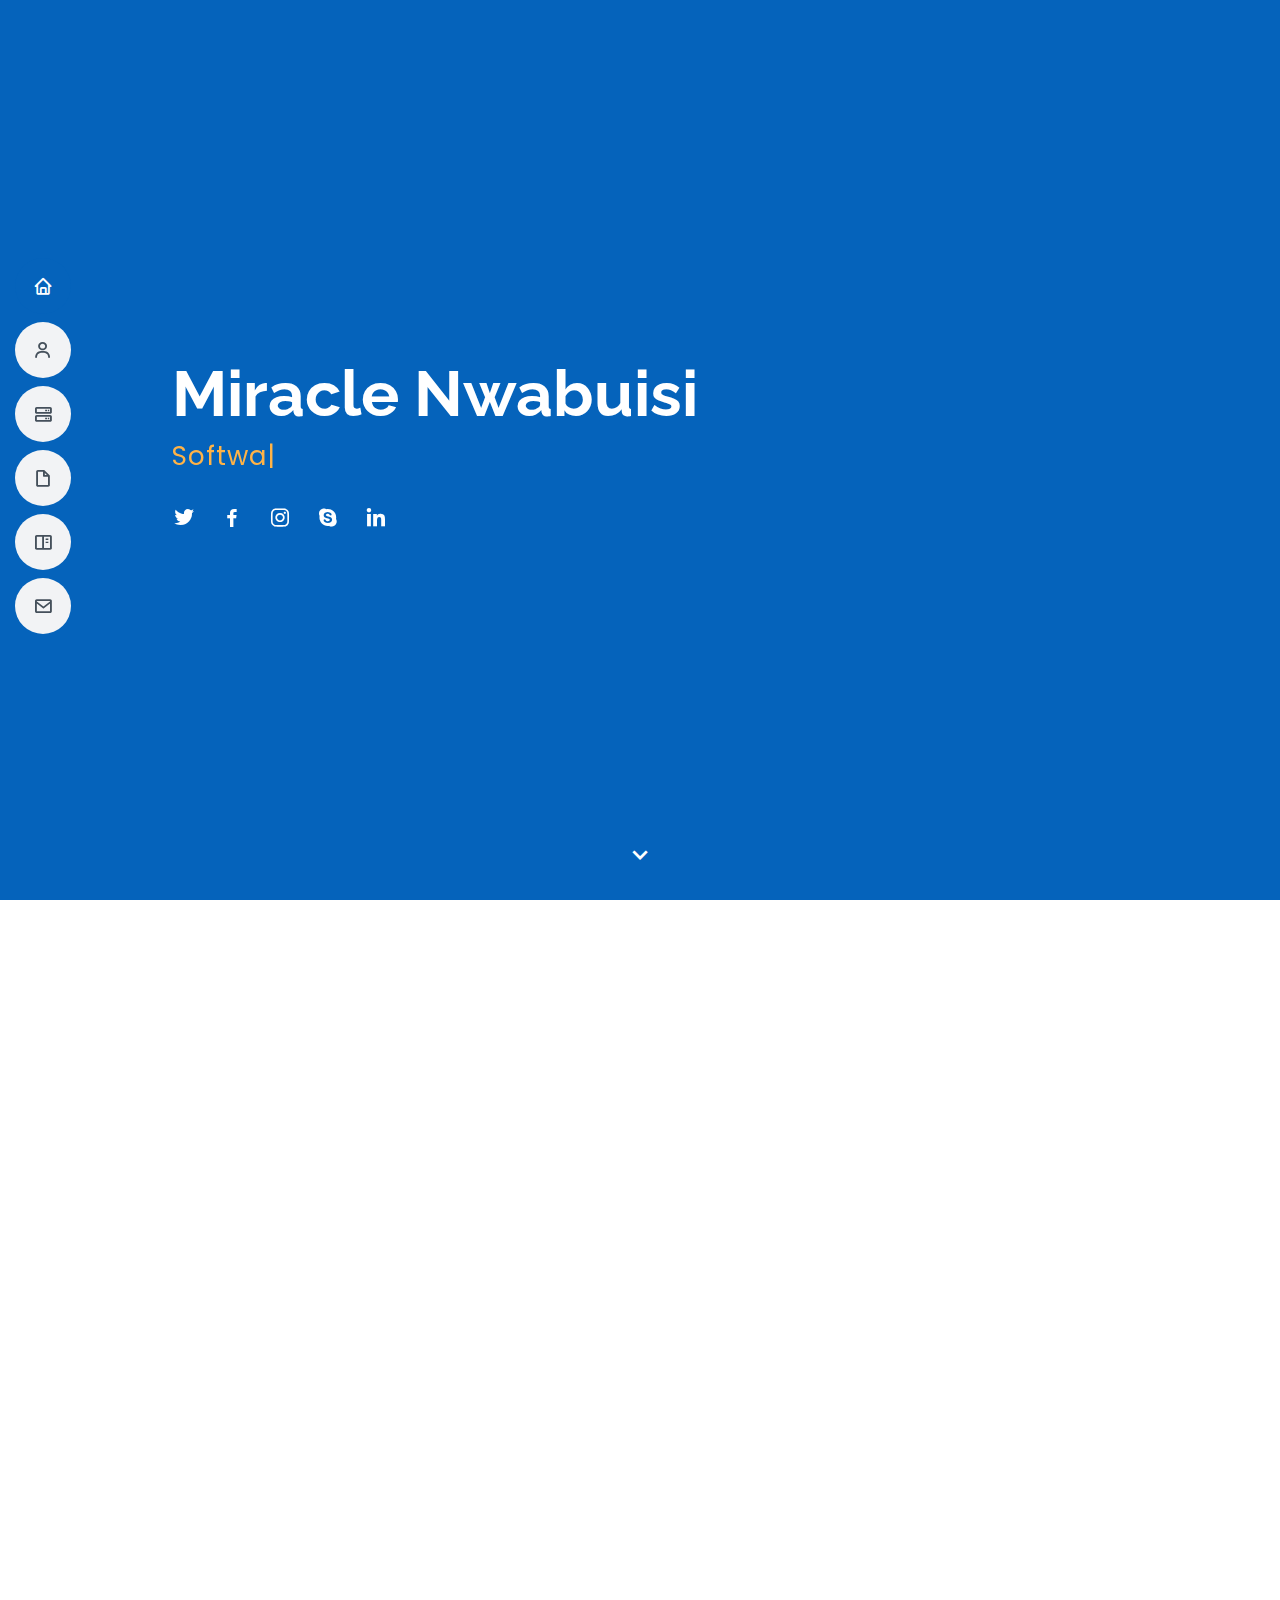
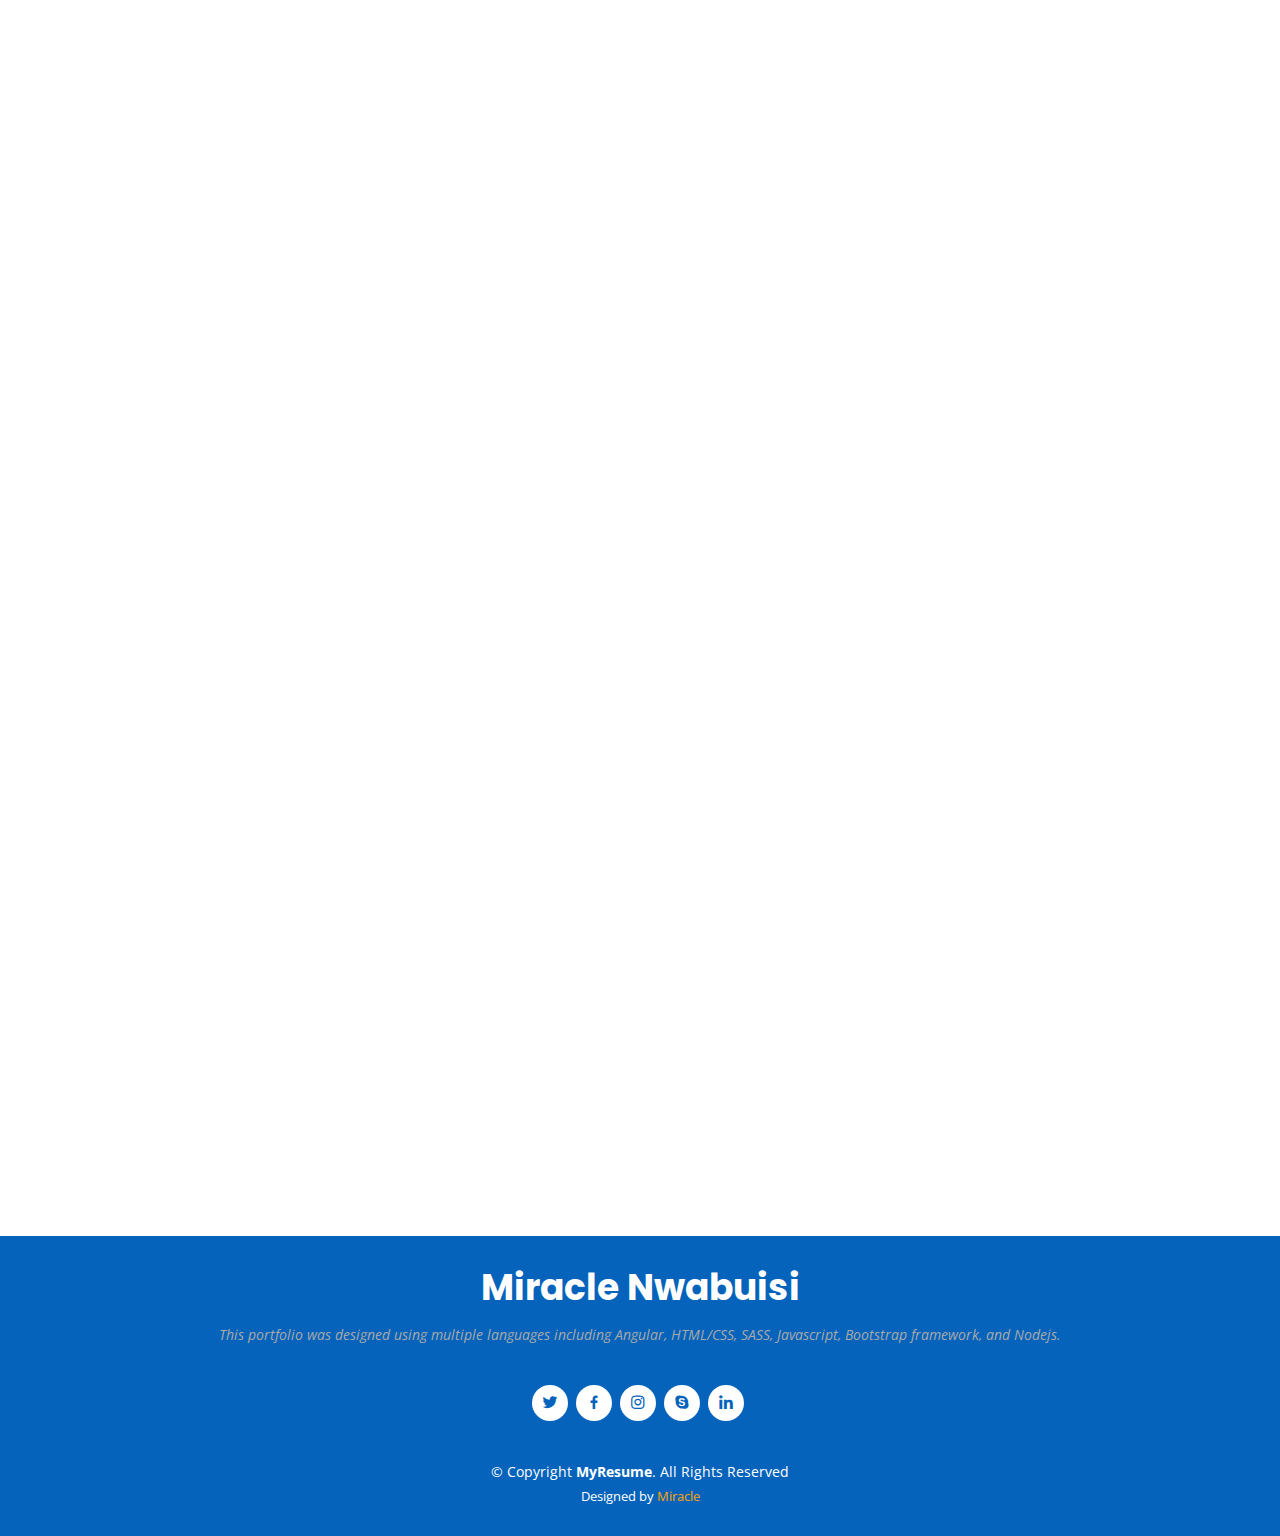
<file: index.html>
<!DOCTYPE html>
<html lang="en">

<head>
  <meta charset="utf-8">
  <meta content="width=device-width, initial-scale=1.0" name="viewport">

  <title>Miracle Nwabuisi</title>
  <meta content="" name="description">
  <meta content="" name="keywords">

  <!-- Favicons -->
  <link href="assets/img/favicon.png" rel="icon">
  <link href="assets/img/apple-touch-icon.png" rel="apple-touch-icon">

  <!-- Google Fonts -->
  <link href="https://fonts.googleapis.com/css?family=Open+Sans:300,300i,400,400i,600,600i,700,700i|Raleway:300,300i,400,400i,500,500i,600,600i,700,700i|Poppins:300,300i,400,400i,500,500i,600,600i,700,700i" rel="stylesheet">

  <!-- Vendor CSS Files -->
  <link href="assets/vendor/aos/aos.css" rel="stylesheet">
  <link href="assets/vendor/bootstrap/css/bootstrap.min.css" rel="stylesheet">
  <link href="assets/vendor/bootstrap-icons/bootstrap-icons.css" rel="stylesheet">
  <link href="assets/vendor/boxicons/css/boxicons.min.css" rel="stylesheet">
  <link href="assets/vendor/glightbox/css/glightbox.min.css" rel="stylesheet">
  <link href="assets/vendor/swiper/swiper-bundle.min.css" rel="stylesheet">

  <!-- Template Main CSS File -->
  <link href="assets/css/style.css" rel="stylesheet">

  <script src="https://ajax.googleapis.com/ajax/libs/jquery/3.7.1/jquery.min.js"></script>

  <script>
$(document).ready(function(){
  $("#flip").click(function(){
    $("#panel").slideToggle("slow");
  });
});
</script>

  <!-- =======================================================
  * Template Name: MyResume
  * Template URL: https://bootstrapmade.com/free-html-bootstrap-template-my-resume/
  * Updated: Mar 17 2024 with Bootstrap v5.3.3
  * Author: BootstrapMade.com
  * License: https://bootstrapmade.com/license/
  ======================================================== -->
</head>

<body>

  <!-- ======= Mobile nav toggle button ======= -->
  <!-- <button type="button" class="mobile-nav-toggle d-xl-none"><i class="bi bi-list mobile-nav-toggle"></i></button> -->
  <i class="bi bi-list mobile-nav-toggle d-lg-none"></i>
  <!-- ======= Header ======= -->
  <header id="header" class="d-flex flex-column justify-content-center">

    <nav id="navbar" class="navbar nav-menu">
      <ul>
        <li><a href="#hero" class="nav-link scrollto active"><i class="bx bx-home"></i> <span>Home</span></a></li>
        <li><a href="#about" class="nav-link scrollto"><i class="bx bx-user"></i> <span>About</span></a></li>
        <li><a href="#services" class="nav-link scrollto"><i class="bx bx-server"></i> <span>Services</span></a></li>
        <li><a href="#resume" class="nav-link scrollto"><i class="bx bx-file-blank"></i> <span>Resume</span></a></li>
        <li><a href="#portfolio" class="nav-link scrollto"><i class="bx bx-book-content"></i> <span>Portfolio</span></a></li>
        <li><a href="#contact" class="nav-link scrollto"><i class="bx bx-envelope"></i> <span>Contact</span></a></li>
      </ul>
    </nav><!-- .nav-menu -->

  </header><!-- End Header -->

  <!-- ======= Hero Section ======= -->
  <section id="hero" class="d-flex flex-column justify-content-center">
    <div class="container" data-aos="zoom-in" data-aos-delay="100">
      <h1>Miracle Nwabuisi</h1>
      <p><span class="typed" data-typed-items="Software Designer, Software Developer, Full-Stack Developer, UI/UX Designer"></span></p>
      <div class="social-links">
        <a href="#" class="twitter"><i class="bx bxl-twitter"></i></a>
        <a href="#" class="facebook"><i class="bx bxl-facebook"></i></a>
        <a href="#" class="instagram"><i class="bx bxl-instagram"></i></a>
        <a href="#" class="google-plus"><i class="bx bxl-skype"></i></a>
        <a href="http://linkedin.com/in/miracleonline" class="linkedin"><i class="bx bxl-linkedin"></i></a>
      </div>
    </div>
    <div class="scroll-down-indicator">
      <a href="#about"><i class="bx bx-chevron-down"></i></a>
    </div>
  </section><!-- End Hero -->

  <main id="main">

    <!-- ======= About Section ======= -->
    <section id="about" class="about">
      <div class="container" data-aos="fade-up">

        <div class="section-title">
          <h2>About Me</h2>
          <p>I am a passionate Full Stack Web Developer driven by creativity and committed to delivering modern solutions  using the latest web development practices for both front-end & back-end technologies. You are welcome to explore my portfolio. I am excited about the opportunity to collaborate and create something exceptional together. Let's turn your ideas into reality!</p>
        </div>

        <div class="row">
          <div class="col-lg-4">
            <img src="assets/img/profile-img.jpg" class="img-fluid rounded b-shadow-a" alt="">
          </div>
          <div class="col-lg-8 pt-4 pt-lg-0 content" data-aos="fade-left" data-aos-delay="100">
            <h3>UI/UX Designer &amp; Full Stack Developer.</h3>
            <p class="fst-italic">
              Software design is not just about creating pretty layouts, it's about understanding the marketing challenge behind your business.
            </p>
            <div class="row">
              <div class="col-lg-6">
                <ul>
                  <li><i class="bi bi-person-fill"></i> <strong>Name:</strong> <span>Miracle Nwabuisi</span></li>
                  <li><i class="bi bi-envelope-at-fill"></i> <strong>Email:</strong> <span>soexcelx@gmail.com</span></li>
                  <li><i class="bi bi-telephone-plus-fill"></i> <strong>Phone:</strong> <span>(+234)90-1226-5360</span></li>
                  <li><i class="bi bi-geo-fill"></i> <strong>City:</strong> <span>Calabar, Cross-river State</span></li>
                </ul>
              </div>
              <div class="col-lg-6">
                <ul>
                  <li><i class="bi bi-linkedin"></i> <strong>Linkedin:</strong> <span><a href="http://linkedin.com/in/miracleonline">visit Profile</a></span></li>
                  <li><i class="bi bi-github"></i> <strong>Github:</strong> <span><a href="https://github.com/miracleonline">visit Profile</a></span></li>
                  <li><i class="bi bi-stack-overflow"></i> <strong>Stack Overflow:</strong> <span><a href="www.stackoverflow.com">visit Profile</a></span></li>
                  <li><i class="bi bi-discord"></i> <strong>Discord:</strong> <span><a href="www.discord.com">visit profile</a></span></li>
                </ul>
              </div>
            </div>
          </div>
        </div>

      </div>
    </section><!-- End About Section -->


    <!-- ======= Skills Section ======= -->
    <section id="skills" class="skills section-bg">
      <div class="container" data-aos="fade-up">

        <div class="section-title">
          <h2>Skills</h2>
          <p>I specialize in utilizing modern frameworks to create seamless user interfaces that meets requirements and expectations. Listed below are some of my most proficient programming language skills:</p>
        </div>

        <div class="row skills-content">

          <div class="col-lg-6">

            <div class="progress">
              <span class="skill">React & React Native<i class="val">95%</i></span>
              <div class="progress-bar-wrap">
                <div class="progress-bar" role="progressbar" aria-valuenow="95" aria-valuemin="0" aria-valuemax="100"></div>
              </div>
            </div>

            <div class="progress">
              <span class="skill">HTML/CSS & VueJs<i class="val">100%</i></span>
              <div class="progress-bar-wrap">
                <div class="progress-bar" role="progressbar" aria-valuenow="100" aria-valuemin="0" aria-valuemax="100"></div>
              </div>
            </div>

            <div class="progress">
              <span class="skill">NextJs & Javascript <i class="val">95%</i></span>
              <div class="progress-bar-wrap">
                <div class="progress-bar" role="progressbar" aria-valuenow="95" aria-valuemin="0" aria-valuemax="100"></div>
              </div>
            </div>

            <div class="progress">
              <span class="skill">Angular & Typescript <i class="val">70%</i></span>
              <div class="progress-bar-wrap">
                <div class="progress-bar" role="progressbar" aria-valuenow="75" aria-valuemin="0" aria-valuemax="100"></div>
              </div>
            </div>

          </div>

          <div class="col-lg-6">

            <div class="progress">
              <span class="skill">NodeJs <i class="val">95%</i></span>
              <div class="progress-bar-wrap">
                <div class="progress-bar" role="progressbar" aria-valuenow="95" aria-valuemin="0" aria-valuemax="100"></div>
              </div>
            </div>

            <div class="progress">
              <span class="skill">WordPress/CMS <i class="val">90%</i></span>
              <div class="progress-bar-wrap">
                <div class="progress-bar" role="progressbar" aria-valuenow="90" aria-valuemin="0" aria-valuemax="100"></div>
              </div>
            </div>

            <div class="progress">
              <span class="skill">PHP <i class="val">65%</i></span>
              <div class="progress-bar-wrap">
                <div class="progress-bar" role="progressbar" aria-valuenow="65" aria-valuemin="0" aria-valuemax="100"></div>
              </div>
            </div>

            <div class="progress">
              <span class="skill">SQL <i class="val">95%</i></span>
              <div class="progress-bar-wrap">
                <div class="progress-bar" role="progressbar" aria-valuenow="95" aria-valuemin="0" aria-valuemax="100"></div>
              </div>
            </div>

          </div>

        </div>

      </div>
    </section><!-- End Skills Section -->



    <!-- ======= Facts Section ======= -->
    <section id="facts" class="facts">
      <div class="container" data-aos="fade-up">

        <div class="section-title">
          <h2>Stats</h2>
          <p>I am focused and dedicated with the ability to work under pressure or with a cross-sectional team to achieve desired results and below are statistics from my work experience so far:</p>
        </div>

        <div class="row">

          <div class="col-lg-3 col-md-6">
            <div class="count-box">
              <i class="bi bi-emoji-smile"></i>
              <span data-purecounter-start="0" data-purecounter-end="35" data-purecounter-duration="1" class="purecounter"></span>
              <p>Happy Clients</p>
            </div>
          </div>

          <div class="col-lg-3 col-md-6 mt-5 mt-md-0">
            <div class="count-box">
              <i class="bi bi-journal-richtext"></i>
              <span data-purecounter-start="0" data-purecounter-end="44" data-purecounter-duration="1" class="purecounter"></span>
              <p>Completed Projects</p>
            </div>
          </div>

          <div class="col-lg-3 col-md-6 mt-5 mt-lg-0">
            <div class="count-box">
              <i class="bi bi-headset"></i>
              <span data-purecounter-start="0" data-purecounter-end="5" data-purecounter-duration="1" class="purecounter"></span>
              <p>Years of Experience</p>
            </div>
          </div>

          <div class="col-lg-3 col-md-6 mt-5 mt-lg-0">
            <div class="count-box">
              <i class="bi bi-award"></i>
              <span data-purecounter-start="0" data-purecounter-end="17" data-purecounter-duration="1" class="purecounter"></span>
              <p>Honours and Awards</p>
            </div>
          </div>

        </div>

      </div>
    </section><!-- End Facts Section -->



    <!-- ======= Services Section ======= -->
    <section id="services" class="services">
      <div class="container" data-aos="fade-up">

        <div class="section-title">
          <h2>Services</h2>
          <p>I have the relevant experience in building all kinds of websites for small and medium sized businesses. Whether you're trying to win work, list your services or even create a whole online store -i can help! Outlined below are some of the major services i excel in:</p>
        </div>

        <div class="row">

          <div class="col-lg-4 col-md-6 d-flex align-items-stretch" data-aos="zoom-in" data-aos-delay="100">
            <div class="icon-box iconbox-blue">
              <div class="icon">
                <svg width="100" height="100" viewBox="0 0 600 600" xmlns="http://www.w3.org/2000/svg">
                  <path stroke="none" stroke-width="0" fill="#f5f5f5" d="M300,521.0016835830174C376.1290562159157,517.8887921683347,466.0731472004068,529.7835943286574,510.70327084640275,468.03025145048787C554.3714126377745,407.6079735673963,508.03601936045806,328.9844924480964,491.2728898941984,256.3432110539036C474.5976632858925,184.082847569629,479.9380746630129,96.60480741107993,416.23090153303,58.64404602377083C348.86323505073057,18.502131276798302,261.93793281208167,40.57373210992963,193.5410806939664,78.93577620505333C130.42746243093433,114.334589627462,98.30271207620316,179.96522072025542,76.75703585869454,249.04625023123273C51.97151888228291,328.5150500222984,13.704378332031375,421.85034740162234,66.52175969318436,486.19268352777647C119.04800174914682,550.1803526380478,217.28368757567262,524.383925680826,300,521.0016835830174"></path>
                </svg>
                <i class="bx bxl-dribbble"></i>
              </div>
              <h4><a href="">Sofware Development</a></h4>
              <p>I design modern websites from the conceptual stage through to the deployment stage of the web development cycle</p>
            </div>
          </div>

          <div class="col-lg-4 col-md-6 d-flex align-items-stretch mt-4 mt-md-0" data-aos="zoom-in" data-aos-delay="200">
            <div class="icon-box iconbox-orange ">
              <div class="icon">
                <svg width="100" height="100" viewBox="0 0 600 600" xmlns="http://www.w3.org/2000/svg">
                  <path stroke="none" stroke-width="0" fill="#f5f5f5" d="M300,582.0697525312426C382.5290701553225,586.8405444964366,449.9789794690241,525.3245884688669,502.5850820975895,461.55621195738473C556.606425686781,396.0723002908107,615.8543463187945,314.28637112970534,586.6730223649479,234.56875336149918C558.9533121215079,158.8439757836574,454.9685369536778,164.00468322053177,381.49747125262974,130.76875717737553C312.15926192815925,99.40240125094834,248.97055460311594,18.661163978235184,179.8680185752513,50.54337015887873C110.5421016452524,82.52863877960104,119.82277516462835,180.83849132639028,109.12597500060166,256.43424936330496C100.08760227029461,320.3096726198365,92.17705696193138,384.0621239912766,124.79988738764834,439.7174275375508C164.83382741302287,508.01625554203684,220.96474134820875,577.5009287672846,300,582.0697525312426"></path>
                </svg>
                <i class="bx bx-file"></i>
              </div>
              <h4><a href="">Front-End Development</a></h4>
              <p>I create user-friendly front end web interfaces with responsiveness on all screen sizes and seamless navigations</p>
            </div>
          </div>

          <div class="col-lg-4 col-md-6 d-flex align-items-stretch mt-4 mt-lg-0" data-aos="zoom-in" data-aos-delay="300">
            <div class="icon-box iconbox-pink">
              <div class="icon">
                <svg width="100" height="100" viewBox="0 0 600 600" xmlns="http://www.w3.org/2000/svg">
                  <path stroke="none" stroke-width="0" fill="#f5f5f5" d="M300,541.5067337569781C382.14930387511276,545.0595476570109,479.8736841581634,548.3450877840088,526.4010558755058,480.5488172755941C571.5218469581645,414.80211281144784,517.5187510058486,332.0715597781072,496.52539010469104,255.14436215662573C477.37192572678356,184.95920475031193,473.57363656557914,105.61284051026155,413.0603344069578,65.22779650032875C343.27470386102294,18.654635553484475,251.2091493199835,5.337323636656869,175.0934190732945,40.62881213300186C97.87086631185822,76.43348514350839,51.98124368387456,156.15599469081315,36.44837278890362,239.84606092416172C21.716077023791087,319.22268207091537,43.775223500013084,401.1760424656574,96.891909868211,461.97329694683043C147.22146801428983,519.5804099606455,223.5754009179313,538.201503339737,300,541.5067337569781"></path>
                </svg>
                <i class="bx bx-tachometer"></i>
              </div>
              <h4><a href="">Back-End Development</a></h4>
              <p>I develop back end systems to align with the front end for feasible data exchange and communication with database</p>
            </div>
          </div>

          <div class="col-lg-4 col-md-6 d-flex align-items-stretch mt-4" data-aos="zoom-in" data-aos-delay="100">
            <div class="icon-box iconbox-yellow">
              <div class="icon">
                <svg width="100" height="100" viewBox="0 0 600 600" xmlns="http://www.w3.org/2000/svg">
                  <path stroke="none" stroke-width="0" fill="#f5f5f5" d="M300,503.46388370962813C374.79870501325706,506.71871716319447,464.8034551963731,527.1746412648533,510.4981551193396,467.86667711651364C555.9287308511215,408.9015244558933,512.6030010748507,327.5744911775523,490.211057578863,256.5855673507754C471.097692560561,195.9906835881958,447.69079081568157,138.11976852964426,395.19560036434837,102.3242989838813C329.3053358748298,57.3949838291264,248.02791733380457,8.279543830951368,175.87071277845988,42.242879143198664C103.41431057327972,76.34704239035025,93.79494320519305,170.9812938413882,81.28167332365135,250.07896920659033C70.17666984294237,320.27484674793965,64.84698225790005,396.69656628748305,111.28512138212992,450.4950937839243C156.20124167950087,502.5303643271138,231.32542653798444,500.4755392045468,300,503.46388370962813"></path>
                </svg>
                <i class="bx bx-layer"></i>
              </div>
              <h4><a href="">API Intergrations</a></h4>
              <p>I make smooth API intergrations with technical feasibility and connect with two or more platforms to achieve the desired goal</p>
            </div>
          </div>

          <div class="col-lg-4 col-md-6 d-flex align-items-stretch mt-4" data-aos="zoom-in" data-aos-delay="200">
            <div class="icon-box iconbox-red">
              <div class="icon">
                <svg width="100" height="100" viewBox="0 0 600 600" xmlns="http://www.w3.org/2000/svg">
                  <path stroke="none" stroke-width="0" fill="#f5f5f5" d="M300,532.3542879108572C369.38199826031484,532.3153073249985,429.10787420159085,491.63046689027357,474.5244479745417,439.17860296908856C522.8885846962883,383.3225815378663,569.1668002868075,314.3205725914397,550.7432151929288,242.7694973846089C532.6665558377875,172.5657663291529,456.2379748765914,142.6223662098291,390.3689995646985,112.34683881706744C326.66090330228417,83.06452184765237,258.84405631176094,53.51806209861945,193.32584062364296,78.48882559362697C121.61183558270385,105.82097193414197,62.805066853699245,167.19869350419734,48.57481801355237,242.6138429142374C34.843463184063346,315.3850353017275,76.69343916112496,383.4422959591041,125.22947124332185,439.3748458443577C170.7312796277747,491.8107796887764,230.57421082200815,532.3932930995766,300,532.3542879108572"></path>
                </svg>
                <i class="bx bx-slideshow"></i>
              </div>
              <h4><a href="">Database Management</a></h4>
              <p>I develop standard database management systems and provide data analysis from user and product data for marketing or strategy</p>
            </div>
          </div>

          <div class="col-lg-4 col-md-6 d-flex align-items-stretch mt-4" data-aos="zoom-in" data-aos-delay="300">
            <div class="icon-box iconbox-teal">
              <div class="icon">
                <svg width="100" height="100" viewBox="0 0 600 600" xmlns="http://www.w3.org/2000/svg">
                  <path stroke="none" stroke-width="0" fill="#f5f5f5" d="M300,566.797414625762C385.7384707136149,576.1784315230908,478.7894351017131,552.8928747891023,531.9192734346935,484.94944893311C584.6109503024035,417.5663521118492,582.489472248146,322.67544863468447,553.9536738515405,242.03673114598146C529.1557734026468,171.96086150256528,465.24506316201064,127.66468636344209,395.9583748389544,100.7403814666027C334.2173773831606,76.7482773500951,269.4350130405921,84.62216499799875,207.1952322260088,107.2889140133804C132.92018162631612,134.33871894543012,41.79353780512637,160.00259165414826,22.644507872594943,236.69541883565114C3.319112789854554,314.0945973066697,72.72355303640163,379.243833228382,124.04198916343866,440.3218312028393C172.9286146004772,498.5055451809895,224.45579914871206,558.5317968840102,300,566.797414625762"></path>
                </svg>
                <i class="bx bx-arch"></i>
              </div>
              <h4><a href="">Quality Assurance</a></h4>
              <p>I use latest tools for code checking, fixing and debugging to ensure full functionality of webpages and applications</p>
            </div>
          </div>

        </div>

      </div>
    </section><!-- End Services Section -->



    <!-- ======= Resume Section ======= -->
    <section id="resume" class="resume">
      <div class="container" data-aos="fade-up">

        <div class="section-title">
          <h2>Resume</h2>
          <p>I have over 5 years of hands-on experience in Web Development. Click on 'Show/hide Resume' to view a summary of my work resume or click on 'download resume' to download my full work resume in PDF format.</p>
          <button id="flip" class="button">Show/Hide Resume</button>
          <button id="flit" class="button">Download Resume</button>
        </div>

        <div class="row" id="panel" style="display: none;">
          <div class="col-lg-6">
            <h3 class="resume-title">Sumary</h3>
            <div class="resume-item pb-0">
              <h4>Miracle Nwabuisi</h4>
              <p><em>Innovative and deadline-driven Full Stack Web Developer with 5+ years of experience designing and developing user-friendly projects throughout the development lifecycle from initial concept to final, polished deliverable interfaces.</em></p>
              <ul>
                <li>Calabar Municipal Gardens, Calabar, CRS</li>
                <li>(234) 1226-5360</li>
                <li>soexcelx@gmail.com</li>
              </ul>
            </div>

            <h3 class="resume-title">Education</h3>
            <div class="resume-item">
              <h4>Bachelor of Science in Computer Science</h4>
              <h5>2020 - 2024</h5>
              <p><em>University of Calabar, Calabar, CRS</em></p>
              <ul>
                <li>Structural Progarmming, modern practices and strategies.</li>
                <li>Programming frameworks, librabries etc</li>
                <li>Effective debugging methods and code recycling</li>
              </ul>
            </div>
            <div class="resume-item">
              <h4>Certificate of Proficiency in Web Development</h4>
              <h5>2016 - 2019</h5>
              <p><em>Afrihub I.C.T Institute, Enugu, ENU</em></p>
              <ul>
                <li>Full Stack Web Development.</li>
              </ul>
            </div>
          </div>
          <div class="col-lg-6">
            <h3 class="resume-title">Professional Experience</h3>
            <div class="resume-item">
              <h4>Full Stack Web Developer</h4>
              <h5>2020 - 2023</h5>
              <p><em>Digital Dreams ICT, Portharcourt, Rivers State </em></p>
              <ul>
                <li>Lead in the design, development, and implementation of responsive mobile first web pages which in the last 3 months increased web traffic by 45% over 2 different websites</li>
                <li>In charge of onboarding new junior developers through regular coaching and code reviews. Successfully onboard about 16 during the past 2 and the half years.</li>
                <li>Developed backend services using PHP, Python, Laravel framework and reviewed server to optimize performance by substituting EJs with Nodejs and Django using latest database management practices.</li>
              </ul>
            </div>
            <div class="resume-item">
              <h4>Web/Software Engineer</h4>
              <h5>2018 - 2019</h5>
              <p><em>African Action on ICT Education, Enugu, ENU</em></p>
              <ul>
                <li>Developed modern responsive front-end code constantly over the past 3 years.</li>
                <li>Accessing UX/UI designs and making sure they are technically feasible.</li>
                <li>Debug issues on weekly basis while maintaining code.</li>
                <li>Coded and implemented over 40 HTML email messages for marketing department.</li>
              </ul>
            </div>
          </div>
        </div>

      </div>
    </section><!-- End Resume Section -->


    <!-- Portfolio Section -->
    <section id="portfolio" class="portfolio">
    <div class="container" data-aos="fade-up">

    <div class="section-title">
      <h2>Portfolio</h2>
      <p>Check out my latest work</p>
    </div>

    <!-- Portfolio Filters -->
    <ul id="portfolio-flters">
      <li class="filter-active" data-filter="*">All</li>
      <li data-filter=".filter-app">App</li>
      <li data-filter=".filter-web">Web</li>
      <li data-filter=".filter-design">Design</li>
    </ul>

    <!-- Portfolio Items -->
    <div class="row portfolio-container">

      <!-- App Items -->
      <div class="col-lg-4 col-md-6 portfolio-item filter-app">
        <div class="portfolio-wrap">
          <img src="assets/img/portfolio/shapiapp.png" class="img-fluid" alt="">
          <div class="portfolio-info">
            <h4>Delivery App</h4>
            <p>App</p>
            <div class="portfolio-links">
              <a href="assets/img/portfolio/shapiapp.png" data-gallery="portfolioGallery" class="portfolio-lightbox" title="Design 1"><i class="bx bx-plus"></i></a>
              <a href="portfolio-details1.html" title="More Details" target="_blank"><i class="bx bx-link"></i></a>
            </div>
          </div>
        </div>
      </div>

      <div class="col-lg-4 col-md-6 portfolio-item filter-web">
        <div class="portfolio-wrap">
          <img src="assets/img/portfolio/pinnacles.png" class="img-fluid" alt="">
          <div class="portfolio-info">
            <h4>Pinnacles Financial Service</h4>
            <p>Fintech website</p>
            <div class="portfolio-links">
              <a href="assets/img/portfolio/pinnacles.png" data-gallery="portfolioGallery" class="portfolio-lightbox" title="Fintech website"><i class="bx bx-plus"></i></a>
              <a href="http://www.pinnaclesonline.com" title="Visit link" target="_blank"><i class="bx bx-link"></i></a>
            </div>
          </div>
        </div>
      </div>

      <div class="col-lg-4 col-md-6 portfolio-item filter-app">
        <div class="portfolio-wrap">
          <img src="assets/img/portfolio/faceapp.png" class="img-fluid" alt="">
          <div class="portfolio-info">
            <h4>Face App</h4>
            <p>App</p>
            <div class="portfolio-links">
              <a href="assets/img/portfolio/faceapp2.png" data-gallery="portfolioGallery" class="portfolio-lightbox" title="Design 2"><i class="bx bx-plus"></i></a>
              <a href="portfolio-details2.html" title="More Details" target="_blank"><i class="bx bx-link"></i></a>
            </div>
          </div>
        </div>
      </div>
      

      <!-- Web Items -->
      <div class="col-lg-4 col-md-6 portfolio-item filter-design">
        <div class="portfolio-wrap">
          <img src="assets/img/portfolio/dashboard1.png" class="img-fluid" alt="">
          <div class="portfolio-info">
            <h4>Fintech dashboard</h4>
            <p>Dashboard</p>
            <div class="portfolio-links">
              <a href="assets/img/portfolio/dashboard1.png" data-gallery="portfolioGallery" class="portfolio-lightbox" title="Dashboard"><i class="bx bx-plus"></i></a>
              <a href="http://pinnaclesonline.com/emailotpverification/login.php" title="More Details" target="_blank"><i class="bx bx-link"></i></a>
            </div>
          </div>
        </div>
      </div>

      <div class="col-lg-4 col-md-6 portfolio-item filter-web">
        <div class="portfolio-wrap">
          <img src="assets/img/portfolio/harikala.png" class="img-fluid" alt="">
          <div class="portfolio-info">
            <h4>Harikala Business Ventures</h4>
            <p>Business website</p>
            <div class="portfolio-links">
              <a href="assets/img/portfolio/harikala.png" data-gallery="portfolioGallery" class="portfolio-lightbox" title="Business website"><i class="bx bx-plus"></i></a>
              <a href="https://harikala.vercel.app/" title="Visit link" target="_blank"><i class="bx bx-link"></i></a>
            </div>
          </div>
        </div>
      </div>

      <div class="col-lg-4 col-md-6 portfolio-item filter-design">
        <div class="portfolio-wrap">
          <img src="assets/img/portfolio/horrorbrand.png" class="img-fluid" alt="">
          <div class="portfolio-info">
            <h4>Horror Brand Shop</h4>
            <p>Online store</p>
            <div class="portfolio-links">
              <a href="assets/img/portfolio/horrorbrand.png" data-gallery="portfolioGallery" class="portfolio-lightbox" title="Online store"><i class="bx bx-plus"></i></a>
              <a href="https://www.thehorrorbrand.com/" title="Visit link" target="_blank"><i class="bx bx-link"></i></a>
            </div>
          </div>
        </div>
      </div>
      

      <!-- Design Items -->
      <div class="col-lg-4 col-md-6 portfolio-item filter-app">
        <div class="portfolio-wrap">
          <img src="assets/img/portfolio/newapp2.png" class="img-fluid" alt="">
          <div class="portfolio-info">
            <h4>Location App</h4>
            <p>App</p>
            <div class="portfolio-links">
              <a href="assets/img/portfolio/newapp3.png" data-gallery="portfolioGallery" class="portfolio-lightbox" title="Design 3"><i class="bx bx-plus"></i></a>
              <a href="portfolio-details3.html" title="More Details" target="_blank"><i class="bx bx-link"></i></a>
            </div>
          </div>
        </div>
      </div>

      <div class="col-lg-4 col-md-6 portfolio-item filter-web">
        <div class="portfolio-wrap">
          <img src="assets/img/portfolio/yourwebsite.png" class="img-fluid" alt="">
          <div class="portfolio-info">
            <h4>Nova Solutions Ltd</h4>
            <p>Sample Template</p>
            <div class="portfolio-links">
              <a href="assets/img/portfolio/yourwebsite.png" data-gallery="portfolioGallery" class="portfolio-lightbox" title="Template"><i class="bx bx-plus"></i></a>
              <a href="https://miracleonline.github.io/yourwebsite/" title="Visit link" target="_blank"><i class="bx bx-link"></i></a>
            </div>
          </div>
        </div>
      </div>

      <div class="col-lg-4 col-md-6 portfolio-item filter-design">
        <div class="portfolio-wrap">
          <img src="assets/img/portfolio/blog.png" class="img-fluid" alt="">
          <div class="portfolio-info">
            <h4>Blog website</h4>
            <p>Blogs & Articles</p>
            <div class="portfolio-links">
              <a href="assets/img/portfolio/blog.png" data-gallery="portfolioGallery" class="portfolio-lightbox" title="User authentication with form validation"><i class="bx bx-plus"></i></a>
              <a href="#.html" title="Visit link" target="_blank"><i class="bx bx-link"></i></a>
            </div>
          </div>
        </div>
      </div>

    </div>
    </div>
    </section>



    <!-- ======= Testimonials Section ======= -->
    <section id="testimonials" class="testimonials section-bg">
      <div class="container" data-aos="fade-up">

        <div class="section-title">
          <h2>Certification</h2>
        </div>

        <div class="testimonials-slider swiper" data-aos="fade-up" data-aos-delay="100">
          <div class="swiper-wrapper">

            <div class="swiper-slide">
              <div class="testimonial-item">
                <img src="assets/img/testimonials/cssb.jpg" class="testimonial-img" alt="">
                <h3>CSS</h3>
                <h4>Certificate of Accomplishment - 2024</h4>
                <p>
                  Awarded by HackerRank. Click below to view credential;
                </p>

                <!-- View Credential Button -->
                <a href="https://www.hackerrank.com/certificates/f3b27dc51689" target="_blank" class="btn-view-credential">View Credential</a>
              </div>
            </div><!-- End testimonial item -->

            <div class="swiper-slide">
              <div class="testimonial-item">
                <img src="assets/img/testimonials/javascriptb.jpg" class="testimonial-img" alt="">
                <h3>Javascript</h3>
                <h4>Certificate of Accomplishment - 2024</h4>
                <p>
                  Awarded by HackerRank. Click below to view credential;
                </p>

                <!-- View Credential Button -->
                <a href="https://www.hackerrank.com/certificates/7540c87fa587" target="_blank" class="btn-view-credential">View Credential</a>
              </div>
            </div><!-- End testimonial item -->

            <div class="swiper-slide">
              <div class="testimonial-item">
                <img src="assets/img/testimonials/reactb.jpg" class="testimonial-img" alt="">
                <h3>React</h3>
                <h4>Certificate of Accomplishment - 2024</h4>
                <p>
                  Awarded by HackerRank. Click below to view credential;
                </p>

                <!-- View Credential Button -->
                <a href="https://www.hackerrank.com/certificates/a9cf6a5758b3" target="_blank" class="btn-view-credential">View Credential</a>
              </div>
            </div><!-- End testimonial item -->

          </div>
          <div class="swiper-pagination"></div>
        </div>

      </div>
    </section><!-- End Testimonials Section -->

    <!-- ======= Contact Section ======= -->
    <section id="contact" class="contact">
      <div class="container" data-aos="fade-up">

        <div class="section-title">
          <h2>Contact</h2>
        </div>

        <div class="row mt-1">

          <div class="col-lg-4">
            <div class="info">
              <div class="address">
                <i class="bi bi-geo-alt"></i>
                <h4>Location:</h4>
                <p>Calabar Municipal Gardens, Calabar, CRS 541112</p>
              </div>

              <div class="email">
                <i class="bi bi-envelope"></i>
                <h4>Email:</h4>
                <p>soexcelx@gmail.com</p>
              </div>

              <div class="phone">
                <i class="bi bi-phone"></i>
                <h4>Call:</h4>
                <p>+234 1226 5360</p>
              </div>

            </div>

          </div>

          <div class="col-lg-8 mt-5 mt-lg-0">

            <form action="forms/contact.php" method="post" role="form" class="php-email-form">
              <div class="row">
                <div class="col-md-6 form-group">
                  <input type="text" name="name" class="form-control" id="name" placeholder="Your Name" required>
                </div>
                <div class="col-md-6 form-group mt-3 mt-md-0">
                  <input type="email" class="form-control" name="email" id="email" placeholder="Your Email" required>
                </div>
              </div>
              <div class="form-group mt-3">
                <input type="text" class="form-control" name="subject" id="subject" placeholder="Subject" required>
              </div>
              <div class="form-group mt-3">
                <textarea class="form-control" name="message" rows="5" placeholder="Message" required></textarea>
              </div>
              <div class="my-3">
                <div class="loading">Loading</div>
                <div class="error-message"></div>
                <div class="sent-message">Your message has been sent. Thank you!</div>
              </div>
              <div class="text-center"><button type="submit">Send Message</button></div>
            </form>

          </div>

        </div>

      </div>
    </section><!-- End Contact Section -->

  </main><!-- End #main -->

  <!-- ======= Footer ======= -->
  <footer id="footer">
    <div class="container">
      <h3>Miracle Nwabuisi</h3>
      <p>This portfolio was designed using multiple languages including Angular, HTML/CSS, SASS, Javascript, Bootstrap framework, and Nodejs.</p>
      <div class="social-links">
        <a href="#" class="twitter"><i class="bx bxl-twitter"></i></a>
        <a href="#" class="facebook"><i class="bx bxl-facebook"></i></a>
        <a href="#" class="instagram"><i class="bx bxl-instagram"></i></a>
        <a href="#" class="google-plus"><i class="bx bxl-skype"></i></a>
        <a href="#" class="linkedin"><i class="bx bxl-linkedin"></i></a>
      </div>
      <div class="copyright">
        &copy; Copyright <strong><span>MyResume</span></strong>. All Rights Reserved
      </div>
      <div class="credits">
        <!-- All the links in the footer should remain intact. -->
        <!-- You can delete the links only if you purchased the pro version. -->
        <!-- Licensing information: [license-url] -->
        <!-- Purchase the pro version with working PHP/AJAX contact form: https://bootstrapmade.com/free-html-bootstrap-template-my-resume/ -->
        Designed by <span style="color: orange;">Miracle</span>
      </div>
    </div>
  </footer><!-- End Footer -->

  <div id="preloader"></div>
  <a href="#" class="back-to-top d-flex align-items-center justify-content-center"><i class="bi bi-arrow-up-short"></i></a>

  <!-- Vendor JS Files -->
  <script src="assets/vendor/purecounter/purecounter_vanilla.js"></script>
  <script src="assets/vendor/aos/aos.js"></script>
  <script src="assets/vendor/bootstrap/js/bootstrap.bundle.min.js"></script>
  <script src="assets/vendor/glightbox/js/glightbox.min.js"></script>
  <script src="assets/vendor/isotope-layout/isotope.pkgd.min.js"></script>
  <script src="assets/vendor/swiper/swiper-bundle.min.js"></script>
  <script src="assets/vendor/typed.js/typed.umd.js"></script>
  <script src="assets/vendor/waypoints/noframework.waypoints.js"></script>
  <script src="assets/vendor/php-email-form/validate.js"></script>

  <!-- Template Main JS File -->
  <script src="assets/js/main.js"></script>

</body>

</html>
</file>
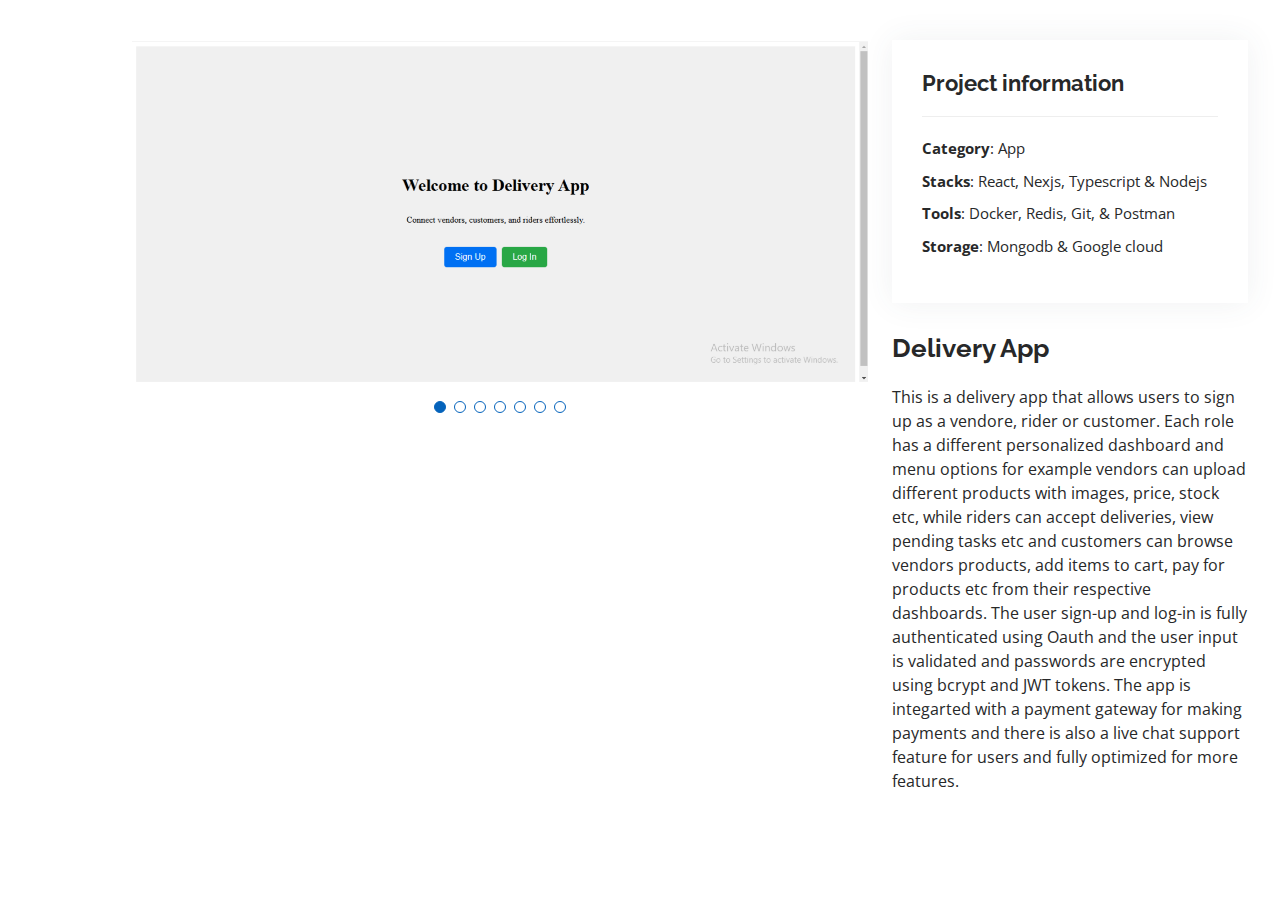
<file: portfolio-details1.html>
<!DOCTYPE html>
<html lang="en">

<head>
  <meta charset="utf-8">
  <meta content="width=device-width, initial-scale=1.0" name="viewport">

  <title>Portfolio Details - Delivery App</title>
  <meta content="" name="description">
  <meta content="" name="keywords">

  <!-- Favicons -->
  <link href="assets/img/favicon.png" rel="icon">
  <link href="assets/img/apple-touch-icon.png" rel="apple-touch-icon">

  <!-- Google Fonts -->
  <link href="https://fonts.googleapis.com/css?family=Open+Sans:300,300i,400,400i,600,600i,700,700i|Raleway:300,300i,400,400i,500,500i,600,600i,700,700i|Poppins:300,300i,400,400i,500,500i,600,600i,700,700i" rel="stylesheet">

  <!-- Vendor CSS Files -->
  <link href="assets/vendor/aos/aos.css" rel="stylesheet">
  <link href="assets/vendor/bootstrap/css/bootstrap.min.css" rel="stylesheet">
  <link href="assets/vendor/bootstrap-icons/bootstrap-icons.css" rel="stylesheet">
  <link href="assets/vendor/boxicons/css/boxicons.min.css" rel="stylesheet">
  <link href="assets/vendor/glightbox/css/glightbox.min.css" rel="stylesheet">
  <link href="assets/vendor/swiper/swiper-bundle.min.css" rel="stylesheet">

  <!-- Template Main CSS File -->
  <link href="assets/css/style.css" rel="stylesheet">

  <!-- =======================================================
  * Template Name: MyResume
  * Template URL: https://bootstrapmade.com/free-html-bootstrap-template-my-resume/
  * Updated: Mar 17 2024 with Bootstrap v5.3.3
  * Author: BootstrapMade.com
  * License: https://bootstrapmade.com/license/
  ======================================================== -->
</head>

<body>

  <main id="main">

    <!-- ======= Portfolio Details Section ======= -->
    <section id="portfolio-details" class="portfolio-details">
      <div class="container">

        <div class="row gy-4">

          <div class="col-lg-8">
            <div class="portfolio-details-slider swiper">
              <div class="swiper-wrapper align-items-center">

                <div class="swiper-slide">
                  <img src="assets/img/portfolio/shapiapp7.png" alt="">
                </div>

                <div class="swiper-slide">
                  <img src="assets/img/portfolio/shapiapp6.png" alt="">
                </div>

                <div class="swiper-slide">
                  <img src="assets/img/portfolio/shapiapp.png" alt="">
                </div>

                <div class="swiper-slide">
                  <img src="assets/img/portfolio/shapiapp2.png" alt="">
                </div>

                <div class="swiper-slide">
                  <img src="assets/img/portfolio/shapiapp3.png" alt="">
                </div>

                <div class="swiper-slide">
                  <img src="assets/img/portfolio/shapiapp4.png" alt="">
                </div>

                <div class="swiper-slide">
                  <img src="assets/img/portfolio/shapiapp5.png" alt="">
                </div>

              </div>
              <div class="swiper-pagination"></div>
            </div>
          </div>

          <div class="col-lg-4">
            <div class="portfolio-info">
              <h3>Project information</h3>
              <ul>
              <!--
                <li><strong>Category</strong>: Web design</li>
                <li><strong>Client</strong>: ASU Company</li>
                <li><strong>Project date</strong>: 01 March, 2020</li>
                <li><strong>Project URL</strong>: <a href="#">www.example.com</a></li>
              -->
                <li><strong>Category</strong>: App</li>
                <li><strong>Stacks</strong>: React, Nexjs, Typescript & Nodejs</li>
                <li><strong>Tools</strong>: Docker, Redis, Git, & Postman</li>
                <li><strong>Storage</strong>: Mongodb & Google cloud</li>
              </ul>
            </div>
            <div class="portfolio-description">
              <h2>Delivery App</h2>
              <p>
                This is a delivery app that allows users to sign up as a vendore, rider or customer. Each role has a different personalized dashboard and menu options for example vendors can upload different products with images, price, stock etc, while riders can accept deliveries, view pending tasks etc and customers can browse vendors products, add items to cart, pay for products etc from their respective dashboards. The user sign-up and log-in is fully authenticated using Oauth and the user input is validated and passwords are encrypted using bcrypt and JWT tokens. The app is integarted with a payment gateway for making payments and there is also a live chat support feature for users and fully optimized for more features.
              </p>
            </div>
          </div>

        </div>

      </div>
    </section><!-- End Portfolio Details Section -->

  </main><!-- End #main -->

  <div id="preloader"></div>
  <a href="#" class="back-to-top d-flex align-items-center justify-content-center"><i class="bi bi-arrow-up-short"></i></a>

  <!-- Vendor JS Files -->
  <script src="assets/vendor/purecounter/purecounter_vanilla.js"></script>
  <script src="assets/vendor/aos/aos.js"></script>
  <script src="assets/vendor/bootstrap/js/bootstrap.bundle.min.js"></script>
  <script src="assets/vendor/glightbox/js/glightbox.min.js"></script>
  <script src="assets/vendor/isotope-layout/isotope.pkgd.min.js"></script>
  <script src="assets/vendor/swiper/swiper-bundle.min.js"></script>
  <script src="assets/vendor/typed.js/typed.umd.js"></script>
  <script src="assets/vendor/waypoints/noframework.waypoints.js"></script>
  <script src="assets/vendor/php-email-form/validate.js"></script>

  <!-- Template Main JS File -->
  <script src="assets/js/main.js"></script>

</body>

</html>
</file>
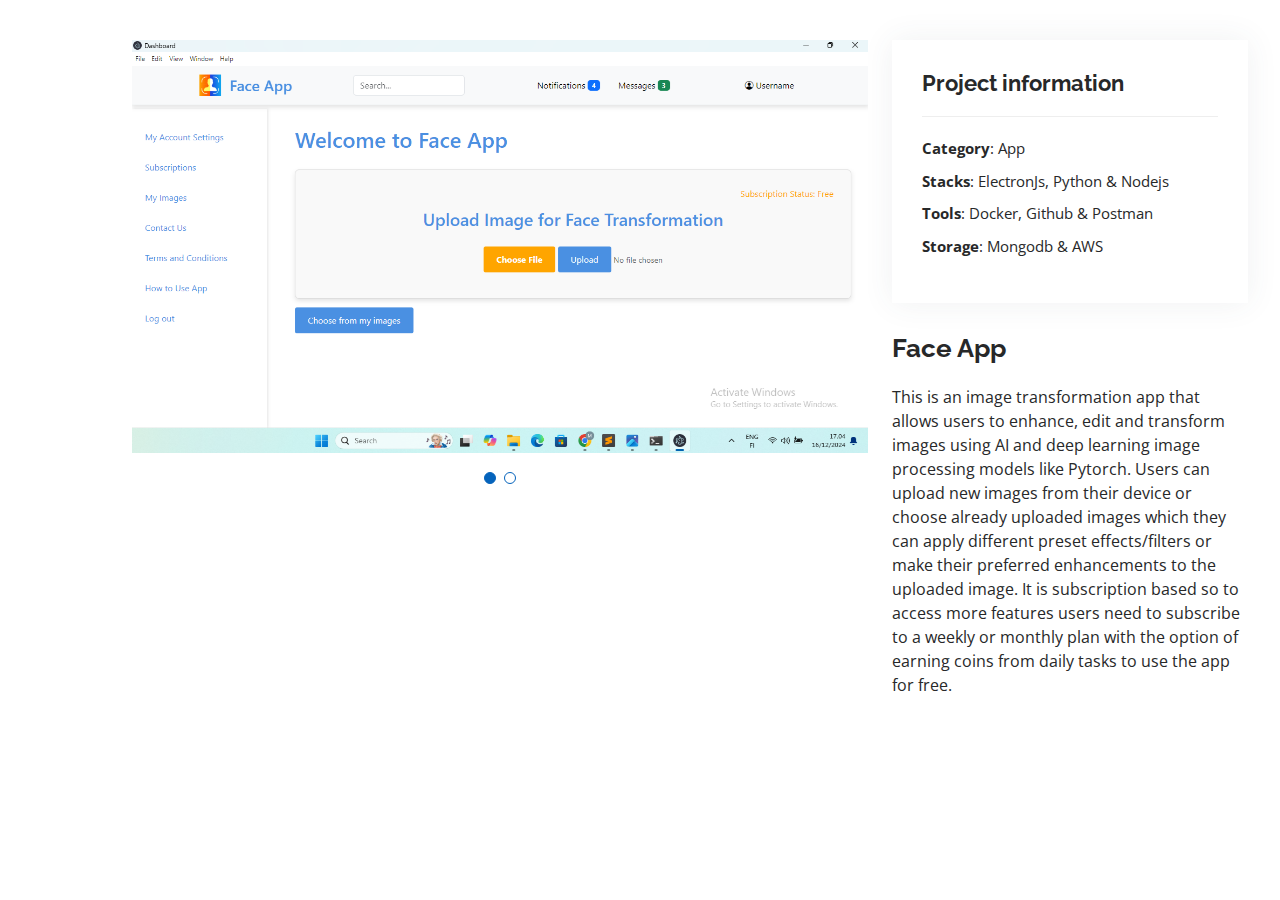
<file: portfolio-details2.html>
<!DOCTYPE html>
<html lang="en">

<head>
  <meta charset="utf-8">
  <meta content="width=device-width, initial-scale=1.0" name="viewport">

  <title>Portfolio Details - Face App</title>
  <meta content="" name="description">
  <meta content="" name="keywords">

  <!-- Favicons -->
  <link href="assets/img/favicon.png" rel="icon">
  <link href="assets/img/apple-touch-icon.png" rel="apple-touch-icon">

  <!-- Google Fonts -->
  <link href="https://fonts.googleapis.com/css?family=Open+Sans:300,300i,400,400i,600,600i,700,700i|Raleway:300,300i,400,400i,500,500i,600,600i,700,700i|Poppins:300,300i,400,400i,500,500i,600,600i,700,700i" rel="stylesheet">

  <!-- Vendor CSS Files -->
  <link href="assets/vendor/aos/aos.css" rel="stylesheet">
  <link href="assets/vendor/bootstrap/css/bootstrap.min.css" rel="stylesheet">
  <link href="assets/vendor/bootstrap-icons/bootstrap-icons.css" rel="stylesheet">
  <link href="assets/vendor/boxicons/css/boxicons.min.css" rel="stylesheet">
  <link href="assets/vendor/glightbox/css/glightbox.min.css" rel="stylesheet">
  <link href="assets/vendor/swiper/swiper-bundle.min.css" rel="stylesheet">

  <!-- Template Main CSS File -->
  <link href="assets/css/style.css" rel="stylesheet">

  <!-- =======================================================
  * Template Name: MyResume
  * Template URL: https://bootstrapmade.com/free-html-bootstrap-template-my-resume/
  * Updated: Mar 17 2024 with Bootstrap v5.3.3
  * Author: BootstrapMade.com
  * License: https://bootstrapmade.com/license/
  ======================================================== -->
</head>

<body>

  <main id="main">

    <!-- ======= Portfolio Details Section ======= -->
    <section id="portfolio-details" class="portfolio-details">
      <div class="container">

        <div class="row gy-4">

          <div class="col-lg-8">
            <div class="portfolio-details-slider swiper">
              <div class="swiper-wrapper align-items-center">

                <div class="swiper-slide">
                  <img src="assets/img/portfolio/faceapp.png" alt="">
                </div>

                <div class="swiper-slide">
                  <img src="assets/img/portfolio/faceapp2.png" alt="">
                </div>

              </div>
              <div class="swiper-pagination"></div>
            </div>
          </div>

          <div class="col-lg-4">
            <div class="portfolio-info">
              <h3>Project information</h3>
              <ul>
              <!--
                <li><strong>Category</strong>: Web design</li>
                <li><strong>Client</strong>: ASU Company</li>
                <li><strong>Project date</strong>: 01 March, 2020</li>
                <li><strong>Project URL</strong>: <a href="#">www.example.com</a></li>
              -->
                <li><strong>Category</strong>: App</li>
                <li><strong>Stacks</strong>: ElectronJs, Python & Nodejs</li>
                <li><strong>Tools</strong>: Docker, Github & Postman</li>
                <li><strong>Storage</strong>: Mongodb & AWS</li>
              </ul>
            </div>
            <div class="portfolio-description">
              <h2>Face App</h2>
              <p>
                This is an image transformation app that allows users to enhance, edit and transform images using AI and deep learning image processing models like Pytorch. Users can upload new images from their device or choose already uploaded images which they can apply different preset effects/filters or make their preferred enhancements to the uploaded image. It is subscription based so to access more features users need to subscribe to a weekly or monthly plan with the option of earning coins from daily tasks to use the app for free.
              </p>
            </div>
          </div>

        </div>

      </div>
    </section><!-- End Portfolio Details Section -->

  </main><!-- End #main -->

  <div id="preloader"></div>
  <a href="#" class="back-to-top d-flex align-items-center justify-content-center"><i class="bi bi-arrow-up-short"></i></a>

  <!-- Vendor JS Files -->
  <script src="assets/vendor/purecounter/purecounter_vanilla.js"></script>
  <script src="assets/vendor/aos/aos.js"></script>
  <script src="assets/vendor/bootstrap/js/bootstrap.bundle.min.js"></script>
  <script src="assets/vendor/glightbox/js/glightbox.min.js"></script>
  <script src="assets/vendor/isotope-layout/isotope.pkgd.min.js"></script>
  <script src="assets/vendor/swiper/swiper-bundle.min.js"></script>
  <script src="assets/vendor/typed.js/typed.umd.js"></script>
  <script src="assets/vendor/waypoints/noframework.waypoints.js"></script>
  <script src="assets/vendor/php-email-form/validate.js"></script>

  <!-- Template Main JS File -->
  <script src="assets/js/main.js"></script>

</body>

</html>
</file>
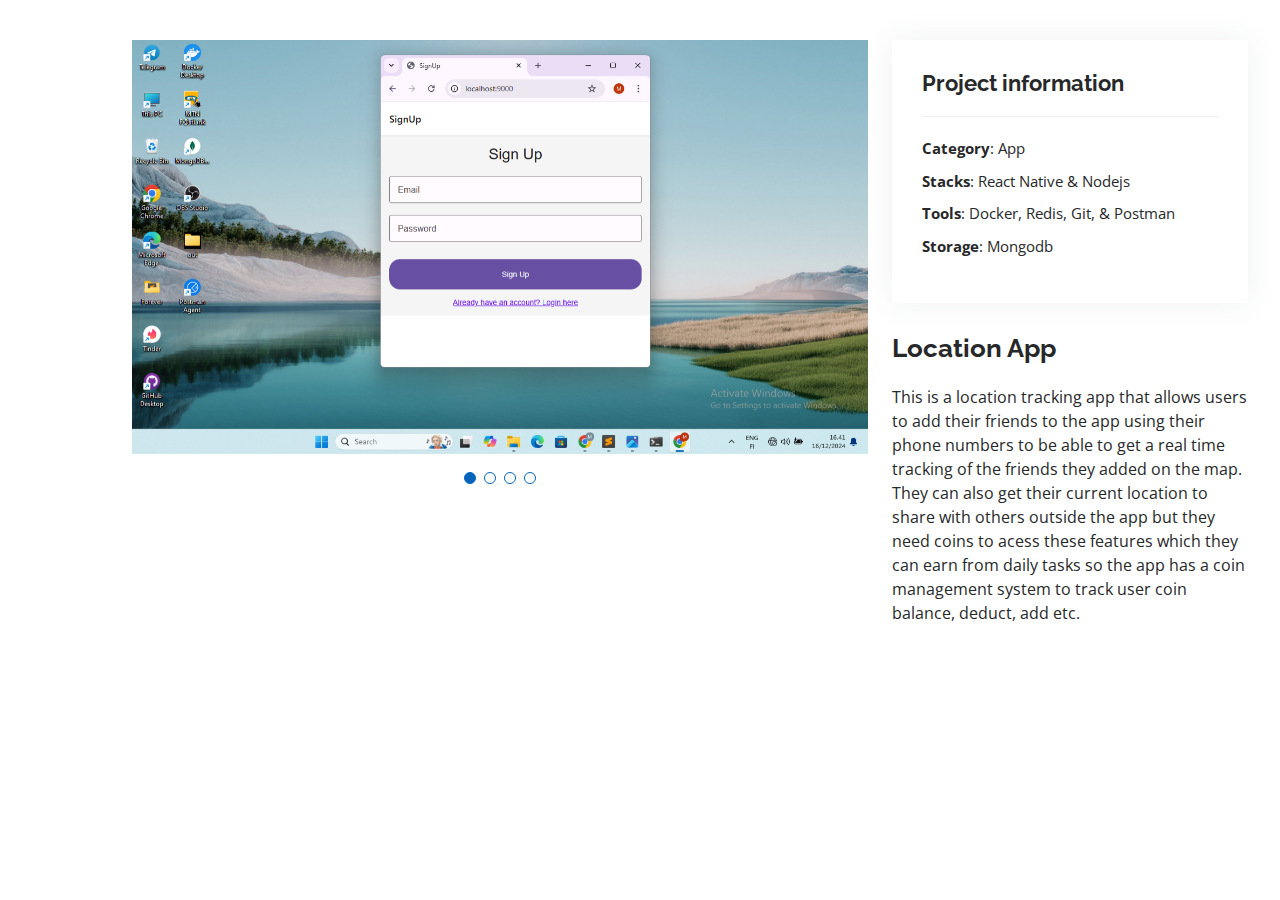
<file: portfolio-details3.html>
<!DOCTYPE html>
<html lang="en">

<head>
  <meta charset="utf-8">
  <meta content="width=device-width, initial-scale=1.0" name="viewport">

  <title>Portfolio Details - Location App</title>
  <meta content="" name="description">
  <meta content="" name="keywords">

  <!-- Favicons -->
  <link href="assets/img/favicon.png" rel="icon">
  <link href="assets/img/apple-touch-icon.png" rel="apple-touch-icon">

  <!-- Google Fonts -->
  <link href="https://fonts.googleapis.com/css?family=Open+Sans:300,300i,400,400i,600,600i,700,700i|Raleway:300,300i,400,400i,500,500i,600,600i,700,700i|Poppins:300,300i,400,400i,500,500i,600,600i,700,700i" rel="stylesheet">

  <!-- Vendor CSS Files -->
  <link href="assets/vendor/aos/aos.css" rel="stylesheet">
  <link href="assets/vendor/bootstrap/css/bootstrap.min.css" rel="stylesheet">
  <link href="assets/vendor/bootstrap-icons/bootstrap-icons.css" rel="stylesheet">
  <link href="assets/vendor/boxicons/css/boxicons.min.css" rel="stylesheet">
  <link href="assets/vendor/glightbox/css/glightbox.min.css" rel="stylesheet">
  <link href="assets/vendor/swiper/swiper-bundle.min.css" rel="stylesheet">

  <!-- Template Main CSS File -->
  <link href="assets/css/style.css" rel="stylesheet">

  <!-- =======================================================
  * Template Name: MyResume
  * Template URL: https://bootstrapmade.com/free-html-bootstrap-template-my-resume/
  * Updated: Mar 17 2024 with Bootstrap v5.3.3
  * Author: BootstrapMade.com
  * License: https://bootstrapmade.com/license/
  ======================================================== -->
</head>

<body>

  <main id="main">

    <!-- ======= Portfolio Details Section ======= -->
    <section id="portfolio-details" class="portfolio-details">
      <div class="container">

        <div class="row gy-4">

          <div class="col-lg-8">
            <div class="portfolio-details-slider swiper">
              <div class="swiper-wrapper align-items-center">

                <div class="swiper-slide">
                  <img src="assets/img/portfolio/newapp2.png" alt="">
                </div>

                <div class="swiper-slide">
                  <img src="assets/img/portfolio/newapp3.png" alt="">
                </div>

                <div class="swiper-slide">
                  <img src="assets/img/portfolio/newapp4.png" alt="">
                </div>

                <div class="swiper-slide">
                  <img src="assets/img/portfolio/newapp.png" alt="">
                </div>

              </div>
              <div class="swiper-pagination"></div>
            </div>
          </div>

          <div class="col-lg-4">
            <div class="portfolio-info">
              <h3>Project information</h3>
              <ul>
              <!--
                <li><strong>Category</strong>: Web design</li>
                <li><strong>Client</strong>: ASU Company</li>
                <li><strong>Project date</strong>: 01 March, 2020</li>
                <li><strong>Project URL</strong>: <a href="#">www.example.com</a></li>
              -->
                <li><strong>Category</strong>: App</li>
                <li><strong>Stacks</strong>: React Native & Nodejs</li>
                <li><strong>Tools</strong>: Docker, Redis, Git, & Postman</li>
                <li><strong>Storage</strong>: Mongodb</li>
              </ul>
            </div>
            <div class="portfolio-description">
              <h2>Location App</h2>
              <p>
                This is a location tracking app that allows users to add their friends to the app using their phone numbers to be able to get a real time tracking of the friends they added on the map. They can also get their current location to share with others outside the app but they need coins to acess these features which they can earn from daily tasks so the app has a coin management system to track user coin balance, deduct, add etc.
              </p>
            </div>
          </div>

        </div>

      </div>
    </section><!-- End Portfolio Details Section -->

  </main><!-- End #main -->

  <div id="preloader"></div>
  <a href="#" class="back-to-top d-flex align-items-center justify-content-center"><i class="bi bi-arrow-up-short"></i></a>

  <!-- Vendor JS Files -->
  <script src="assets/vendor/purecounter/purecounter_vanilla.js"></script>
  <script src="assets/vendor/aos/aos.js"></script>
  <script src="assets/vendor/bootstrap/js/bootstrap.bundle.min.js"></script>
  <script src="assets/vendor/glightbox/js/glightbox.min.js"></script>
  <script src="assets/vendor/isotope-layout/isotope.pkgd.min.js"></script>
  <script src="assets/vendor/swiper/swiper-bundle.min.js"></script>
  <script src="assets/vendor/typed.js/typed.umd.js"></script>
  <script src="assets/vendor/waypoints/noframework.waypoints.js"></script>
  <script src="assets/vendor/php-email-form/validate.js"></script>

  <!-- Template Main JS File -->
  <script src="assets/js/main.js"></script>

</body>

</html>
</file>
<file: assets/css/style.css>
/**
* Template Name: MyResume
* Template URL: https://bootstrapmade.com/free-html-bootstrap-template-my-resume/
* Updated: Mar 17 2024 with Bootstrap v5.3.3
* Author: BootstrapMade.com
* License: https://bootstrapmade.com/license/
*/

/*--------------------------------------------------------------
# General
--------------------------------------------------------------*/
body {
  font-family: "Open Sans", sans-serif;
  color: #272829;
}

a {
  color: #0563bb;
  text-decoration: none;
}

a:hover {
  color: #067ded;
  text-decoration: none;
}

h1,
h2,
h3,
h4,
h5,
h6 {
  font-family: "Raleway", sans-serif;
}

/*--------------------------------------------------------------
# Back to top button
--------------------------------------------------------------*/
.back-to-top {
  position: fixed;
  visibility: hidden;
  opacity: 0;
  right: 15px;
  bottom: 15px;
  z-index: 996;
  background: #0563bb;
  width: 40px;
  height: 40px;
  border-radius: 50px;
  transition: all 0.4s;
}

.back-to-top i {
  font-size: 28px;
  color: #fff;
  line-height: 0;
}

.back-to-top:hover {
  background: #0678e3;
  color: #fff;
}

.back-to-top.active {
  visibility: visible;
  opacity: 1;
}

/*--------------------------------------------------------------
# Preloader
--------------------------------------------------------------*/
#preloader {
  position: fixed;
  top: 0;
  left: 0;
  right: 0;
  bottom: 0;
  z-index: 9999;
  overflow: hidden;
  background: #fff;
}

#preloader:before {
  content: "";
  position: fixed;
  top: calc(50% - 30px);
  left: calc(50% - 30px);
  border: 6px solid #0563bb;
  border-top-color: #fff;
  border-bottom-color: #fff;
  border-radius: 50%;
  width: 60px;
  height: 60px;
  animation: animate-preloader 1s linear infinite;
}

@keyframes animate-preloader {
  0% {
    transform: rotate(0deg);
  }

  100% {
    transform: rotate(360deg);
  }
}

/*--------------------------------------------------------------
# Disable aos animation delay on mobile devices
--------------------------------------------------------------*/
@media screen and (max-width: 768px) {
  [data-aos-delay] {
    transition-delay: 0 !important;
  }
}

/*--------------------------------------------------------------
# Header
--------------------------------------------------------------*/
#header {
  position: fixed;
  top: 0;
  left: 0;
  bottom: 0;
  z-index: 9997;
  transition: all 0.5s;
  padding: 15px;
  overflow-y: auto;
}

@media (max-width: 991px) {
  #header {
    width: 300px;
    background: #fff;
    border-right: 1px solid #e6e9ec;
    left: -300px;
  }
}

@media (min-width: 991px) {
  #main {
    margin-left: 100px;
  }
}

/*--------------------------------------------------------------
# Navigation Menu
--------------------------------------------------------------*/
/**
* Desktop Navigation 
*/
.nav-menu {
  padding: 0;
  display: block;
}

.nav-menu * {
  margin: 0;
  padding: 0;
  list-style: none;
}

.nav-menu>ul>li {
  position: relative;
  white-space: nowrap;
}

.nav-menu a,
.nav-menu a:focus {
  display: flex;
  align-items: center;
  color: #45505b;
  padding: 10px 18px;
  margin-bottom: 8px;
  transition: 0.3s;
  font-size: 15px;
  border-radius: 50px;
  background: #f2f3f5;
  height: 56px;
  width: 100%;
  overflow: hidden;
  transition: 0.3s;
}

.nav-menu a i,
.nav-menu a:focus i {
  font-size: 20px;
}

.nav-menu a span,
.nav-menu a:focus span {
  padding: 0 5px 0 7px;
  color: #45505b;
}

@media (min-width: 992px) {

  .nav-menu a,
  .nav-menu a:focus {
    width: 56px;
  }

  .nav-menu a span,
  .nav-menu a:focus span {
    display: none;
    color: #fff;
  }
}

.nav-menu a:hover,
.nav-menu .active,
.nav-menu .active:focus,
.nav-menu li:hover>a {
  color: #fff;
  background: #0563bb;
}

.nav-menu a:hover span,
.nav-menu .active span,
.nav-menu .active:focus span,
.nav-menu li:hover>a span {
  color: #fff;
}

.nav-menu a:hover,
.nav-menu li:hover>a {
  width: 100%;
  color: #fff;
}

.nav-menu a:hover span,
.nav-menu li:hover>a span {
  display: block;
}

/**
* Mobile Navigation 
*/
.mobile-nav-toggle {
  position: fixed;
  right: 10px;
  top: 10px;
  z-index: 9998;
  border: 0;
  background: #fff;
  color: #0563bb;
  font-size: 28px;
  transition: all 0.4s;
  outline: none !important;
  line-height: 0;
  cursor: pointer;
  border-radius: 50px;
  padding: 5px;
}

.mobile-nav-toggle i {
  color: #45505b;
}

.mobile-nav-active {
  overflow: hidden;
}

.mobile-nav-active #header {
  left: 0;
}

.mobile-nav-active .mobile-nav-toggle {
  color: #fff;
  background-color: #0563bb;
}

/*--------------------------------------------------------------
# Hero Section
--------------------------------------------------------------*/
#hero {
  width: 100%;
  height: 100vh;
  background-color: #0563bb;
  background-size: cover;
  position: relative;
}

@media (min-width: 992px) {
  #hero {
    padding-left: 160px;
  }
}

#hero:before {
  content: "";
  position: absolute;
  bottom: 0;
  top: 0;
  left: 0;
  right: 0;
}

#hero h1 {
  margin: 0;
  font-size: 64px;
  font-weight: 700;
  line-height: 56px;
  color: #fff;
}

#hero p {
  color: #ffb347;
  margin: 15px 0 0 0;
  font-size: 26px;
  font-family: "Poppins", sans-serif;
}

#hero p span {
  color: #ffb347;
  letter-spacing: 1px;
}

#hero .social-links {
  margin-top: 30px;
}

#hero .social-links a {
  font-size: 24px;
  display: inline-block;
  color: #fff;
  line-height: 1;
  margin-right: 20px;
  transition: 0.3s;
}

#hero .social-links a:hover {
  color: #ffb347;
}

@media (max-width: 992px) {
  #hero {
    text-align: center;
  }

  #hero h1 {
    font-size: 32px;
    line-height: 36px;
  }

  #hero p {
    margin-top: 10px;
    font-size: 20px;
    line-height: 24px;
  }
}

.scroll-down-indicator {
  position: absolute;
  bottom: 20px;
  left: 50%;
  transform: translateX(-50%);
  text-align: center;
}

.scroll-down-indicator a {
  color: #fff;
  font-size: 32px;
  text-decoration: none;
  display: inline-block;
  animation: bounce 10s infinite ease-in-out; /* Duration set to 10 seconds */
}

.scroll-down-indicator a:hover {
  color: #ffb347;
}

@keyframes bounce {
  0%, 90%, 100% {
    transform: translateY(0);
  }
  95% {
    transform: translateY(-10px);
  }
}


/*--------------------------------------------------------------
# Sections General
--------------------------------------------------------------*/
section {
  padding: 60px 0;
  overflow: hidden;
}

.section-title {
  text-align: center;
  padding-bottom: 30px;
}

.section-title h2 {
  font-size: 32px;
  font-weight: 700;
  text-transform: uppercase;
  margin-bottom: 20px;
  padding-bottom: 20px;
  position: relative;
  color: #0563bb;
}

.section-title h2::before {
  content: "";
  position: absolute;
  display: block;
  width: 120px;
  height: 1px;
  background: #ddd;
  bottom: 1px;
  left: calc(50% - 60px);
}

.section-title h2::after {
  content: "";
  position: absolute;
  display: block;
  width: 40px;
  height: 3px;
  background: #FFB347;
  bottom: 0;
  left: calc(50% - 20px);
}

.section-title p {
  margin-bottom: 0;
}

.section-title button {
  background: #0563bb;
  border: 0;
  padding: 10px 35px;
  color: #fff;
  transition: 0.4s;
  border-radius: 50px;
  margin-top: 20px;
}

.section-title button {
  background: #0678e3;
  margin-top: 20px;
}

/*--------------------------------------------------------------
# About
--------------------------------------------------------------*/
.about .content h3 {
  font-weight: 700;
  font-size: 26px;
  color: #FFB347;
}

.about .content ul {
  list-style: none;
  padding: 0;
}

.about .content ul li {
  margin-bottom: 20px;
  display: flex;
  align-items: center;
}

.about .content ul strong {
  margin-right: 10px;
}

.about .content ul i {
  font-size: 16px;
  margin-right: 5px;
  color: #0563bb;
  line-height: 0;
}

.about .content p:last-child {
  margin-bottom: 0;
}

/*--------------------------------------------------------------
# Facts
--------------------------------------------------------------*/
.facts .count-box {
  padding: 30px 30px 25px 30px;
  margin-top: 30px;
  width: 100%;
  position: relative;
  text-align: center;
  background: #fff;
}

.facts .count-box i {
  position: absolute;
  top: -25px;
  left: 50%;
  transform: translateX(-50%);
  font-size: 24px;
  background: #0563bb;
  color: #fff;
  border-radius: 50px;
  display: inline-flex;
  align-items: center;
  justify-content: center;
  width: 48px;
  height: 48px;
}

.facts .count-box span {
  font-size: 36px;
  display: block;
  font-weight: 600;
  color: #FFB347;
}

.facts .count-box p {
  padding: 0;
  margin: 0;
  font-family: "Raleway", sans-serif;
  font-size: 14px;
}

/*--------------------------------------------------------------
# Akills
--------------------------------------------------------------*/
.skills .progress {
  height: 60px;
  display: block;
  background: none;
  border-radius: 0;
}

.skills .progress .skill {
  padding: 10px 0;
  margin: 0;
  text-transform: uppercase;
  display: block;
  font-weight: 600;
  font-family: "Poppins", sans-serif;
  color: #45505b;
}

.skills .progress .skill .val {
  float: right;
  font-style: normal;
}

.skills .progress-bar-wrap {
  background: #f2f3f5;
}

.skills .progress-bar {
  width: 1px;
  height: 10px;
  transition: 0.9s;
  background-color: #0563bb;
}

/*--------------------------------------------------------------
# Resume
--------------------------------------------------------------*/
.resume .resume-title {
  font-size: 26px;
  font-weight: 700;
  margin-top: 20px;
  margin-bottom: 20px;
  color: #FFB347;
}

.resume .resume-item {
  padding: 0 0 20px 20px;
  margin-top: -2px;
  border-left: 2px solid #0563bb;
  position: relative;
}

.resume .resume-item h4 {
  line-height: 18px;
  font-size: 18px;
  font-weight: 600;
  text-transform: uppercase;
  font-family: "Poppins", sans-serif;
  color: #0563bb;
  margin-bottom: 10px;
}

.resume .resume-item h5 {
  font-size: 16px;
  background: #f7f8f9;
  padding: 5px 15px;
  display: inline-block;
  font-weight: 600;
  margin-bottom: 10px;
}

.resume .resume-item ul {
  padding-left: 20px;
}

.resume .resume-item ul li {
  padding-bottom: 10px;
}

.resume .resume-item:last-child {
  padding-bottom: 0;
}

.resume .resume-item::before {
  content: "";
  position: absolute;
  width: 16px;
  height: 16px;
  border-radius: 50px;
  left: -9px;
  top: 0;
  background: #fff;
  border: 2px solid #0563bb;
}

/*--------------------------------------------------------------
# Portfolio
--------------------------------------------------------------*/
.portfolio .portfolio-item {
  margin-bottom: 30px;
}

.portfolio #portfolio-flters {
  padding: 0;
  margin: 0 auto 25px auto;
  list-style: none;
  text-align: center;
  background: #fff;
  border-radius: 50px;
  padding: 2px 15px;
}

.portfolio #portfolio-flters li {
  cursor: pointer;
  display: inline-block;
  padding: 10px 15px;
  font-size: 14px;
  font-weight: 600;
  line-height: 1;
  text-transform: uppercase;
  color: #272829;
  margin-bottom: 5px;
  transition: all 0.3s ease-in-out;
}

.portfolio #portfolio-flters li:hover,
.portfolio #portfolio-flters li.filter-active {
  color: #0563bb;
}

.portfolio #portfolio-flters li:last-child {
  margin-right: 0;
}

.portfolio .portfolio-wrap {
  transition: 0.3s;
  position: relative;
  overflow: hidden;
  z-index: 1;
  background: rgba(69, 80, 91, 0.8);
}

.portfolio .portfolio-wrap::before {
  content: "";
  background: rgba(255, 255, 255, 0.7);
  position: absolute;
  left: 30px;
  right: 30px;
  top: 30px;
  bottom: 30px;
  transition: all ease-in-out 0.3s;
  z-index: 2;
  opacity: 0;
}

.portfolio .portfolio-wrap .portfolio-info {
  opacity: 0;
  position: absolute;
  top: 0;
  left: 0;
  right: 0;
  bottom: 0;
  text-align: center;
  z-index: 3;
  transition: all ease-in-out 0.3s;
  display: flex;
  flex-direction: column;
  justify-content: center;
  align-items: center;
}

.portfolio .portfolio-wrap .portfolio-info::before {
  display: block;
  content: "";
  width: 48px;
  height: 48px;
  position: absolute;
  top: 35px;
  left: 35px;
  border-top: 3px solid #d7dce1;
  border-left: 3px solid #d7dce1;
  transition: all 0.5s ease 0s;
  z-index: 9994;
}

.portfolio .portfolio-wrap .portfolio-info::after {
  display: block;
  content: "";
  width: 48px;
  height: 48px;
  position: absolute;
  bottom: 35px;
  right: 35px;
  border-bottom: 3px solid #d7dce1;
  border-right: 3px solid #d7dce1;
  transition: all 0.5s ease 0s;
  z-index: 9994;
}

.portfolio .portfolio-wrap .portfolio-info h4 {
  font-size: 20px;
  color: #45505b;
  font-weight: 600;
}

.portfolio .portfolio-wrap .portfolio-info p {
  color: #45505b;
  font-size: 14px;
  text-transform: uppercase;
  padding: 0;
  margin: 0;
}

.portfolio .portfolio-wrap .portfolio-links {
  text-align: center;
  z-index: 4;
}

.portfolio .portfolio-wrap .portfolio-links a {
  color: #45505b;
  margin: 0 2px;
  font-size: 28px;
  display: inline-block;
  transition: 0.3s;
}

.portfolio .portfolio-wrap .portfolio-links a:hover {
  color: #148af9;
}

.portfolio .portfolio-wrap:hover::before {
  top: 0;
  left: 0;
  right: 0;
  bottom: 0;
  opacity: 1;
}

.portfolio .portfolio-wrap:hover .portfolio-info {
  opacity: 1;
}

.portfolio .portfolio-wrap:hover .portfolio-info::before {
  top: 15px;
  left: 15px;
}

.portfolio .portfolio-wrap:hover .portfolio-info::after {
  bottom: 15px;
  right: 15px;
}

/*--------------------------------------------------------------
# Portfolio Details
--------------------------------------------------------------*/
.portfolio-details {
  padding-top: 40px;
}

.portfolio-details .portfolio-details-slider img {
  width: 100%;
}

.portfolio-details .portfolio-details-slider .swiper-pagination {
  margin-top: 20px;
  position: relative;
}

.portfolio-details .portfolio-details-slider .swiper-pagination .swiper-pagination-bullet {
  width: 12px;
  height: 12px;
  background-color: #fff;
  opacity: 1;
  border: 1px solid #0563bb;
}

.portfolio-details .portfolio-details-slider .swiper-pagination .swiper-pagination-bullet-active {
  background-color: #0563bb;
}

.portfolio-details .portfolio-info {
  padding: 30px;
  box-shadow: 0px 0 30px rgba(69, 80, 91, 0.08);
}

.portfolio-details .portfolio-info h3 {
  font-size: 22px;
  font-weight: 700;
  margin-bottom: 20px;
  padding-bottom: 20px;
  border-bottom: 1px solid #eee;
}

.portfolio-details .portfolio-info ul {
  list-style: none;
  padding: 0;
  font-size: 15px;
}

.portfolio-details .portfolio-info ul li+li {
  margin-top: 10px;
}

.portfolio-details .portfolio-description {
  padding-top: 30px;
}

.portfolio-details .portfolio-description h2 {
  font-size: 26px;
  font-weight: 700;
  margin-bottom: 20px;
}

.portfolio-details .portfolio-description p {
  padding: 0;
}

/*--------------------------------------------------------------
# Services
--------------------------------------------------------------*/
.services .icon-box {
  text-align: center;
  padding: 70px 20px 80px 20px;
  transition: all ease-in-out 0.3s;
  box-shadow: 0px 5px 90px 0px rgba(110, 123, 131, 0.05);
}

.services .icon-box .icon {
  margin: 0 auto;
  width: 100px;
  height: 100px;
  display: flex;
  align-items: center;
  justify-content: center;
  transition: ease-in-out 0.3s;
  position: relative;
}

.services .icon-box .icon i {
  font-size: 36px;
  transition: 0.5s;
  position: relative;
}

.services .icon-box .icon svg {
  position: absolute;
  top: 0;
  left: 0;
}

.services .icon-box .icon svg path {
  transition: 0.5s;
  fill: #f5f5f5;
}

.services .icon-box h4 {
  font-weight: 600;
  margin: 10px 0 15px 0;
  font-size: 22px;
}

.services .icon-box h4 a {
  color: #0563bb;
  transition: ease-in-out 0.3s;
}

.services .icon-box p {
  line-height: 24px;
  font-size: 14px;
  margin-bottom: 0;
}

.services .icon-box:hover {
  border-color: #fff;
  box-shadow: 0px 0 35px 0 rgba(0, 0, 0, 0.08);
}

.services .iconbox-blue i {
  color: #47aeff;
}

.services .iconbox-blue:hover .icon i {
  color: #fff;
}

.services .iconbox-blue:hover .icon path {
  fill: #47aeff;
}

.services .iconbox-#FFB347 i {
  color: #ffa76e;
}

.services .iconbox-#FFB347:hover .icon i {
  color: #fff;
}

.services .iconbox-#FFB347:hover .icon path {
  fill: #ffa76e;
}

.services .iconbox-pink i {
  color: #e80368;
}

.services .iconbox-pink:hover .icon i {
  color: #fff;
}

.services .iconbox-pink:hover .icon path {
  fill: #e80368;
}

.services .iconbox-yellow i {
  color: #ffbb2c;
}

.services .iconbox-yellow:hover .icon i {
  color: #fff;
}

.services .iconbox-yellow:hover .icon path {
  fill: #ffbb2c;
}

.services .iconbox-red i {
  color: #ff5828;
}

.services .iconbox-red:hover .icon i {
  color: #fff;
}

.services .iconbox-red:hover .icon path {
  fill: #ff5828;
}

.services .iconbox-teal i {
  color: #11dbcf;
}

.services .iconbox-teal:hover .icon i {
  color: #fff;
}

.services .iconbox-teal:hover .icon path {
  fill: #11dbcf;
}

/*--------------------------------------------------------------
# Testimonials
--------------------------------------------------------------*/
.testimonials .section-header {
  margin-bottom: 40px;
}

.testimonials .testimonials-carousel,
.testimonials .testimonials-slider {
  overflow: hidden;
}

.testimonials .testimonial-item {
  text-align: center;
}

.testimonials .testimonial-item .testimonial-img {
  width: 400px; /* Increase size for certificates */
  height: 200px; /* Ensure it's square */
  border-radius: 0; /* Remove the circular shape */
  border: 4px solid #fff;
  margin: 0 auto;
  object-fit: cover; /* Ensure images maintain aspect ratio */
}

.testimonials .btn-view-credential {
  display: inline-block;
  margin-top: 10px;
  padding: 8px 20px;
  font-size: 14px;
  color: #fff;
  background-color: #0563bb;
  border: none;
  border-radius: 4px;
  text-decoration: none;
  transition: background-color 0.3s ease;
}

.testimonials .btn-view-credential:hover {
  background-color: #03478a;
}


.testimonials .testimonial-item h3 {
  font-size: 20px;
  font-weight: bold;
  margin: 10px 0 5px 0;
  color: #111;
}

.testimonials .testimonial-item h4 {
  font-size: 14px;
  color: #999;
  margin: 0 0 15px 0;
}

.testimonials .testimonial-item .quote-icon-left,
.testimonials .testimonial-item .quote-icon-right {
  color: #90c8fc;
  font-size: 26px;
}

.testimonials .testimonial-item .quote-icon-left {
  display: inline-block;
  left: -5px;
  position: relative;
}

.testimonials .testimonial-item .quote-icon-right {
  display: inline-block;
  right: -5px;
  position: relative;
  top: 10px;
}

.testimonials .testimonial-item p {
  font-style: italic;
  margin: 0 auto 15px auto;
}

.testimonials .swiper-pagination {
  margin-top: 20px;
  position: relative;
}

.testimonials .swiper-pagination .swiper-pagination-bullet {
  width: 12px;
  height: 12px;
  background-color: #fff;
  opacity: 1;
  border: 1px solid #0563bb;
}

.testimonials .swiper-pagination .swiper-pagination-bullet-active {
  background-color: #0563bb;
}

@media (min-width: 992px) {
  .testimonials .testimonial-item p {
    width: 80%;
  }
}

/*--------------------------------------------------------------
# Contact
--------------------------------------------------------------*/
.contact .info {
  width: 100%;
  background: #fff;
}

.contact .info i {
  font-size: 20px;
  color: #0563bb;
  float: left;
  width: 44px;
  height: 44px;
  background: #eef7ff;
  display: flex;
  justify-content: center;
  align-items: center;
  border-radius: 50px;
  transition: all 0.3s ease-in-out;
}

.contact .info h4 {
  padding: 0 0 0 60px;
  font-size: 22px;
  font-weight: 600;
  margin-bottom: 5px;
  color: #45505b;
}

.contact .info p {
  padding: 0 0 0 60px;
  margin-bottom: 0;
  font-size: 14px;
  color: #728394;
}

.contact .info .email,
.contact .info .phone {
  margin-top: 40px;
}

.contact .info .email:hover i,
.contact .info .address:hover i,
.contact .info .phone:hover i {
  background: #0563bb;
  color: #fff;
}

.contact .php-email-form {
  width: 100%;
  background: #fff;
}

.contact .php-email-form .form-group {
  padding-bottom: 8px;
}

.contact .php-email-form .error-message {
  display: none;
  color: #fff;
  background: #ed3c0d;
  text-align: left;
  padding: 15px;
  font-weight: 600;
}

.contact .php-email-form .error-message br+br {
  margin-top: 25px;
}

.contact .php-email-form .sent-message {
  display: none;
  color: #fff;
  background: #18d26e;
  text-align: center;
  padding: 15px;
  font-weight: 600;
}

.contact .php-email-form .loading {
  display: none;
  background: #fff;
  text-align: center;
  padding: 15px;
}

.contact .php-email-form .loading:before {
  content: "";
  display: inline-block;
  border-radius: 50%;
  width: 24px;
  height: 24px;
  margin: 0 10px -6px 0;
  border: 3px solid #18d26e;
  border-top-color: #eee;
  animation: animate-loading 1s linear infinite;
}

.contact .php-email-form input,
.contact .php-email-form textarea {
  border-radius: 4px;
  box-shadow: none;
  font-size: 14px;
}

.contact .php-email-form input[type=text],
.contact .php-email-form input[type=email] {
  height: 44px;
}

.contact .php-email-form textarea {
  padding: 10px 12px;
}

.contact .php-email-form button[type=submit] {
  background: #0563bb;
  border: 0;
  padding: 10px 35px;
  color: #fff;
  transition: 0.4s;
  border-radius: 50px;
}

.contact .php-email-form button[type=submit]:hover {
  background: #0678e3;
}

@keyframes animate-loading {
  0% {
    transform: rotate(0deg);
  }

  100% {
    transform: rotate(360deg);
  }
}

/*--------------------------------------------------------------
# Footer
--------------------------------------------------------------*/
#footer {
  background: #0563bb;
  color: #fff;
  font-size: 14px;
  text-align: center;
  padding: 30px 0;
}

#footer h3 {
  font-size: 36px;
  font-weight: 700;
  position: relative;
  font-family: "Poppins", sans-serif;
  padding: 0;
  margin: 0 0 15px 0;
}

#footer p {
  font-size: 15;
  font-style: italic;
  padding: 0;
  color: darkgrey;
  margin: 0 0 40px 0;
}

#footer .social-links {
  margin: 0 0 40px 0;
}

#footer .social-links a {
  font-size: 18px;
  display: inline-block;
  background: #fff;
  color: #0563bb;
  line-height: 1;
  padding: 8px 0;
  margin-right: 4px;
  border-radius: 50%;
  text-align: center;
  width: 36px;
  height: 36px;
  transition: 0.3s;
}

#footer .social-links a:hover {
  background: #fff;
  color: #0563bb;
  text-decoration: none;
}

#footer .copyright {
  margin: 0 0 5px 0;
}

#footer .credits {
  font-size: 13px;
}
</file>
